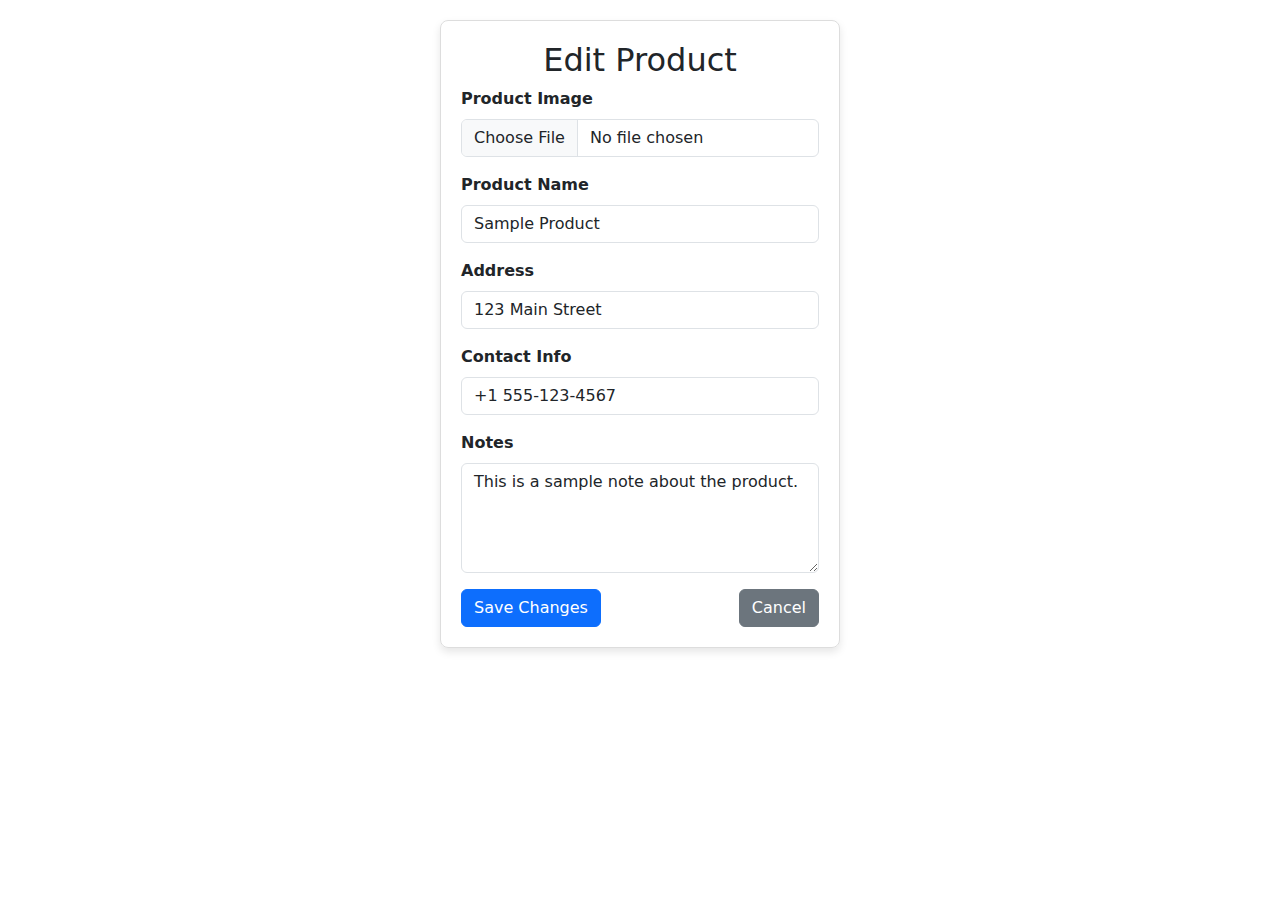
<file: FleaMarket/main/templates/main/card.html>
<!DOCTYPE html>
<html lang="en">
<head>
    <meta charset="UTF-8">
    <meta name="viewport" content="width=device-width, initial-scale=1.0">
    <title>Edit Product Card</title>
    <!-- Bootstrap CSS (CDN) -->
    <link href="https://cdn.jsdelivr.net/npm/bootstrap@5.3.0-alpha1/dist/css/bootstrap.min.css" rel="stylesheet">
    <style>
        .product-card {
            max-width: 400px;
            margin: 20px auto;
            padding: 20px;
            border: 1px solid #ddd;
            border-radius: 8px;
            box-shadow: 0 4px 8px rgba(0, 0, 0, 0.1);
        }
        .product-image {
            width: 100%;
            height: 200px;
            object-fit: cover;
            border-radius: 8px;
        }
        .form-control {
            margin-bottom: 15px;
        }
        .form-label {
            font-weight: bold;
        }
    </style>
</head>
<body>

<div class="container">
    <div class="product-card">
        <h2 class="text-center">Edit Product</h2>

        <!-- Product Image Upload -->
        <div class="mb-3">
            <label for="productImage" class="form-label">Product Image</label>
            <input class="form-control" type="file" id="productImage" accept="image/*">
        </div>

        <!-- Product Name -->
        <div class="mb-3">
            <label for="productName" class="form-label">Product Name</label>
            <input type="text" class="form-control" id="productName" placeholder="Enter product name" value="Sample Product">
        </div>

        <!-- Product Address -->
        <div class="mb-3">
            <label for="productAddress" class="form-label">Address</label>
            <input type="text" class="form-control" id="productAddress" placeholder="Enter product address" value="123 Main Street">
        </div>

        <!-- Product Contacts -->
        <div class="mb-3">
            <label for="productContact" class="form-label">Contact Info</label>
            <input type="tel" class="form-control" id="productContact" placeholder="Enter phone number" value="+1 555-123-4567">
        </div>

        <!-- Product Notes -->
        <div class="mb-3">
            <label for="productNotes" class="form-label">Notes</label>
            <textarea class="form-control" id="productNotes" rows="4" placeholder="Add any relevant notes">This is a sample note about the product.</textarea>
        </div>

        <!-- Save and Cancel Buttons -->
        <div class="d-flex justify-content-between">
            <button type="button" class="btn btn-primary">Save Changes</button>
            <button type="button" class="btn btn-secondary">Cancel</button>
        </div>
    </div>
</div>

<!-- Bootstrap JS and Popper.js (CDN) -->
<script src="https://cdn.jsdelivr.net/npm/@popperjs/core@2.11.6/dist/umd/popper.min.js"></script>
<script src="https://cdn.jsdelivr.net/npm/bootstrap@5.3.0-alpha1/dist/js/bootstrap.min.js"></script>

</body>
</html>
</file>
